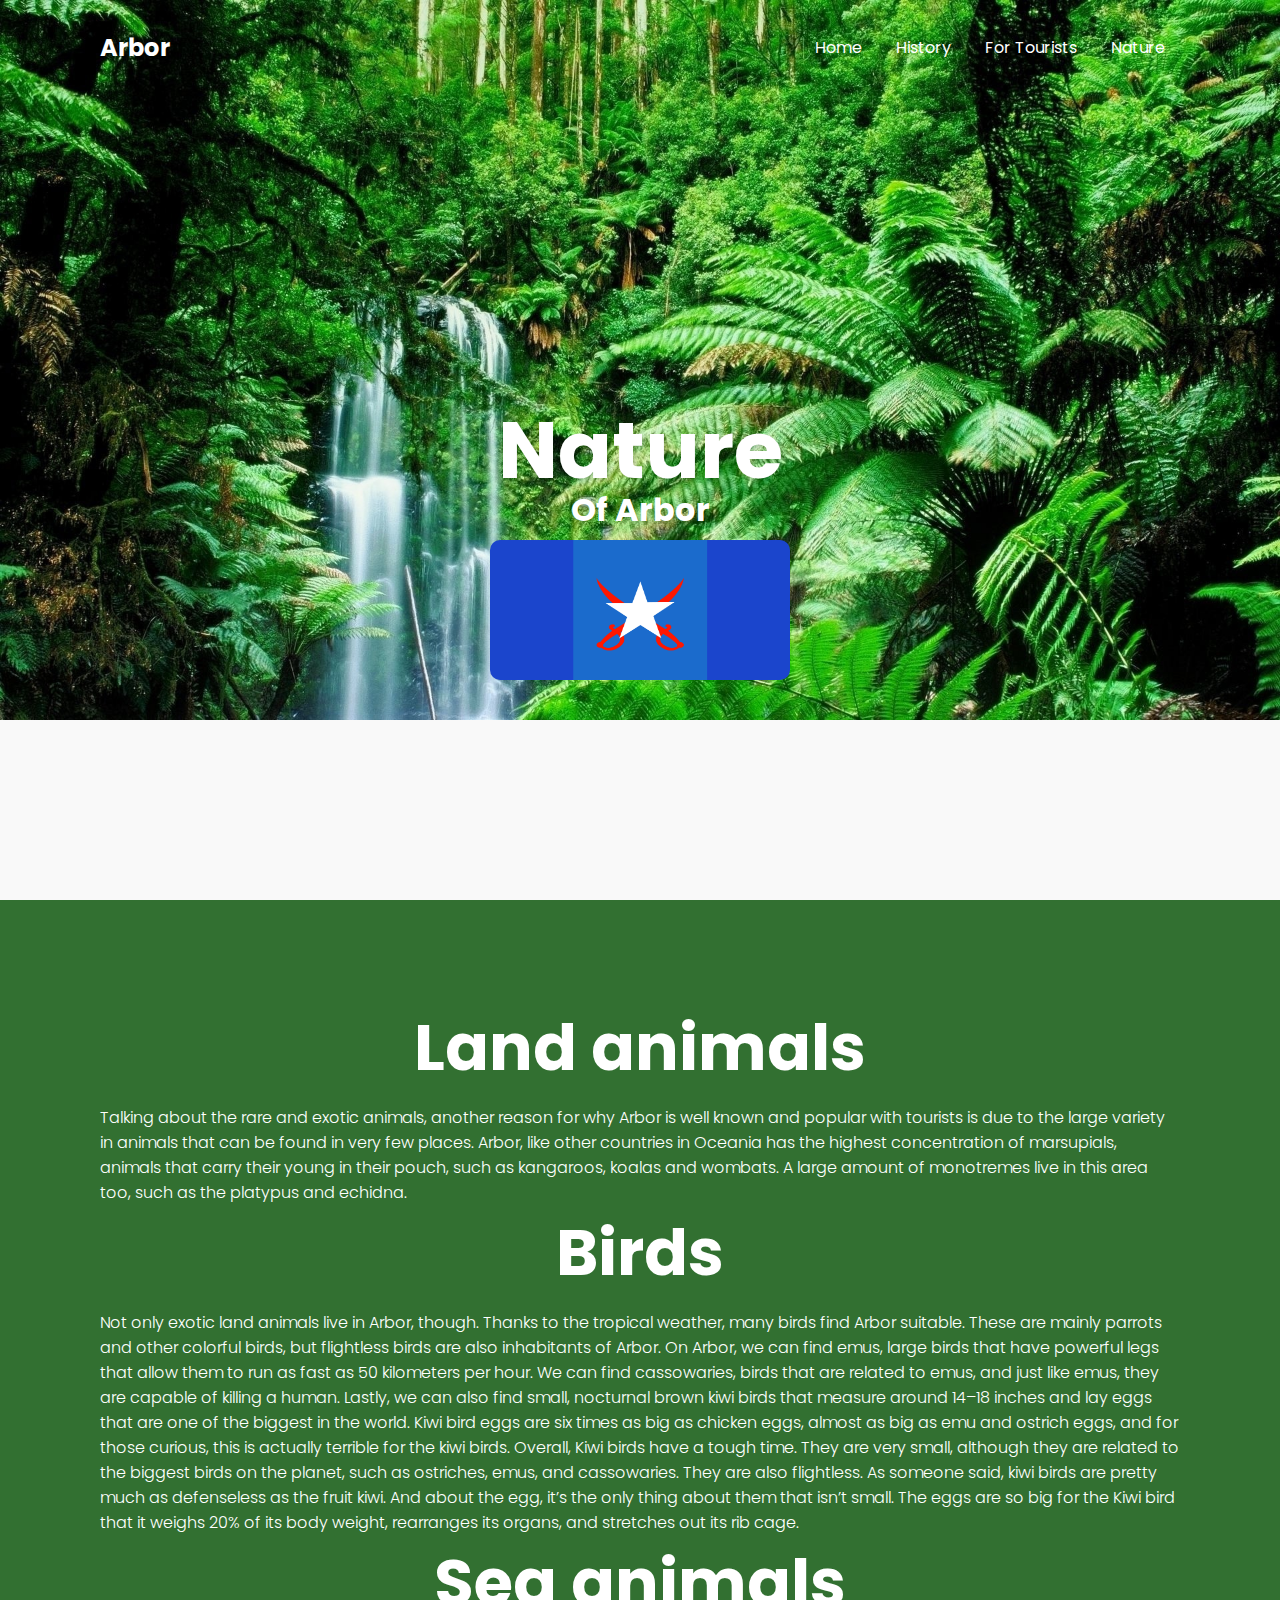
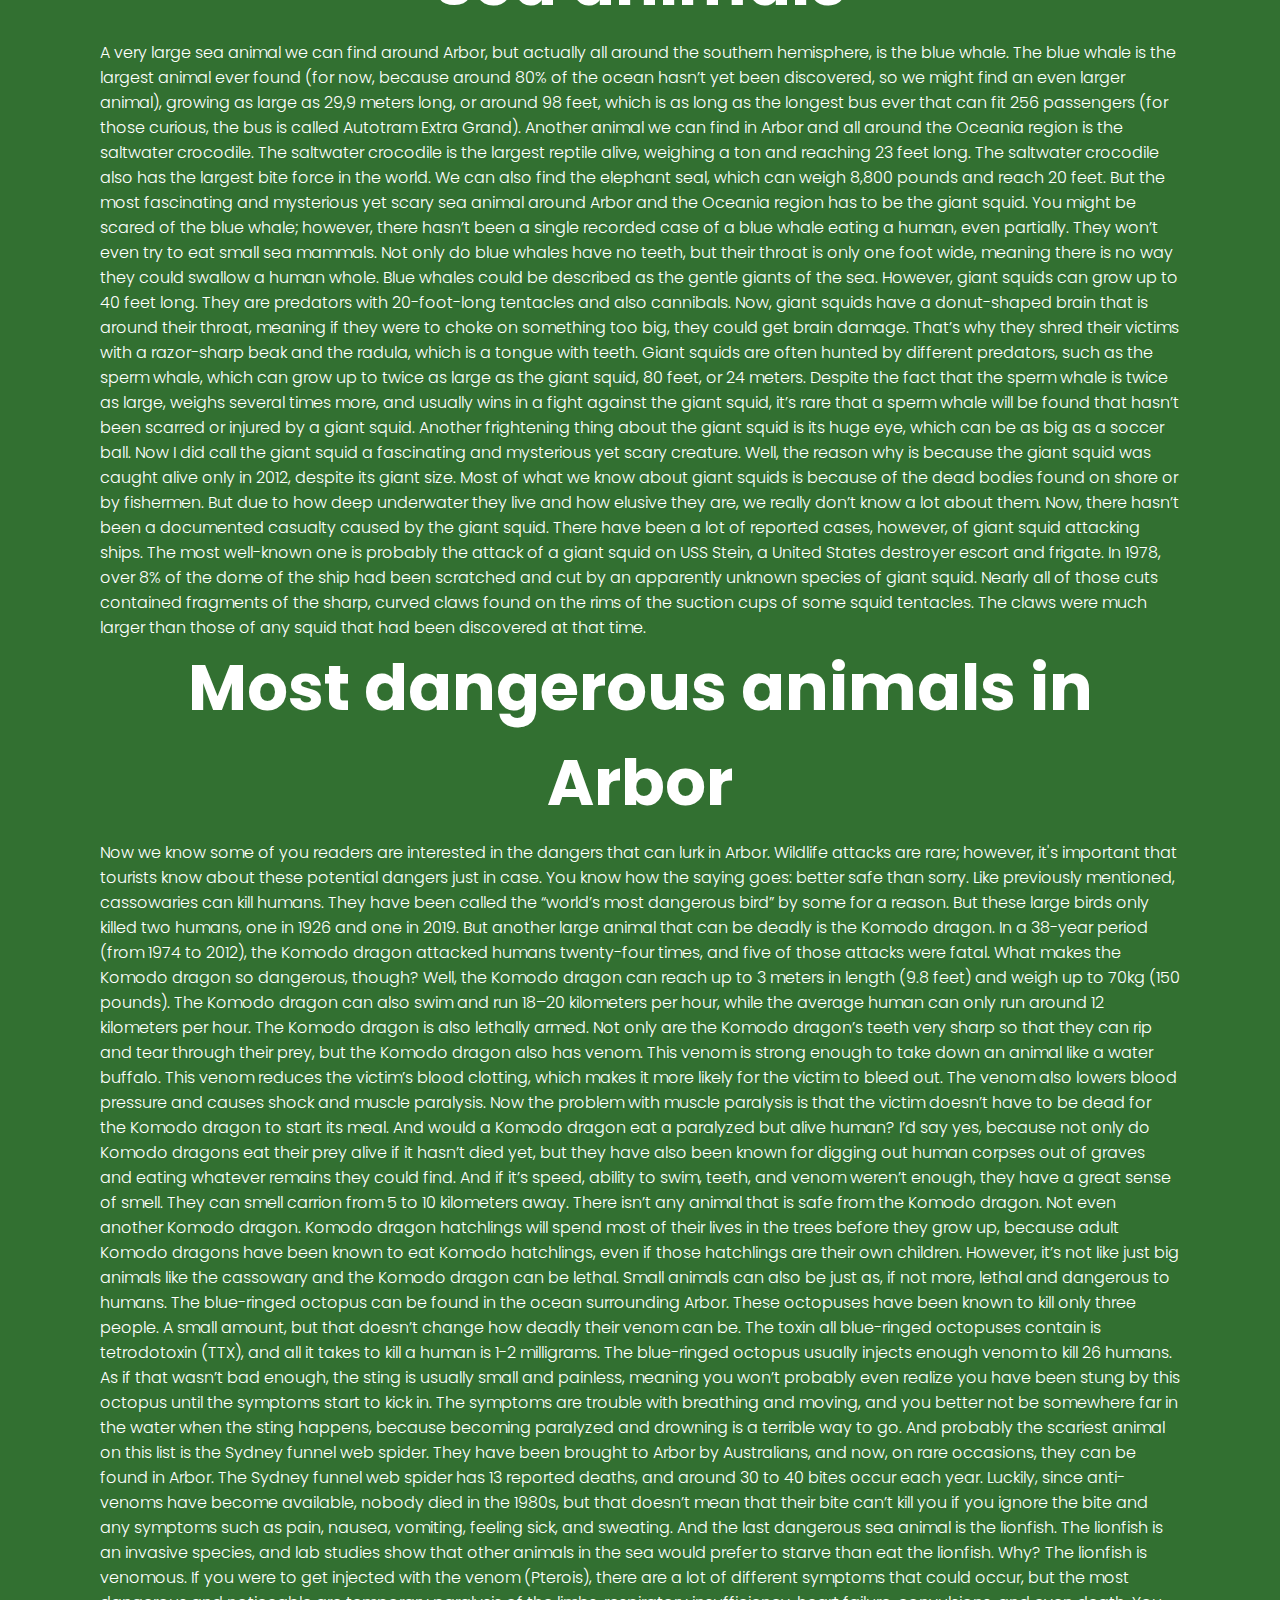
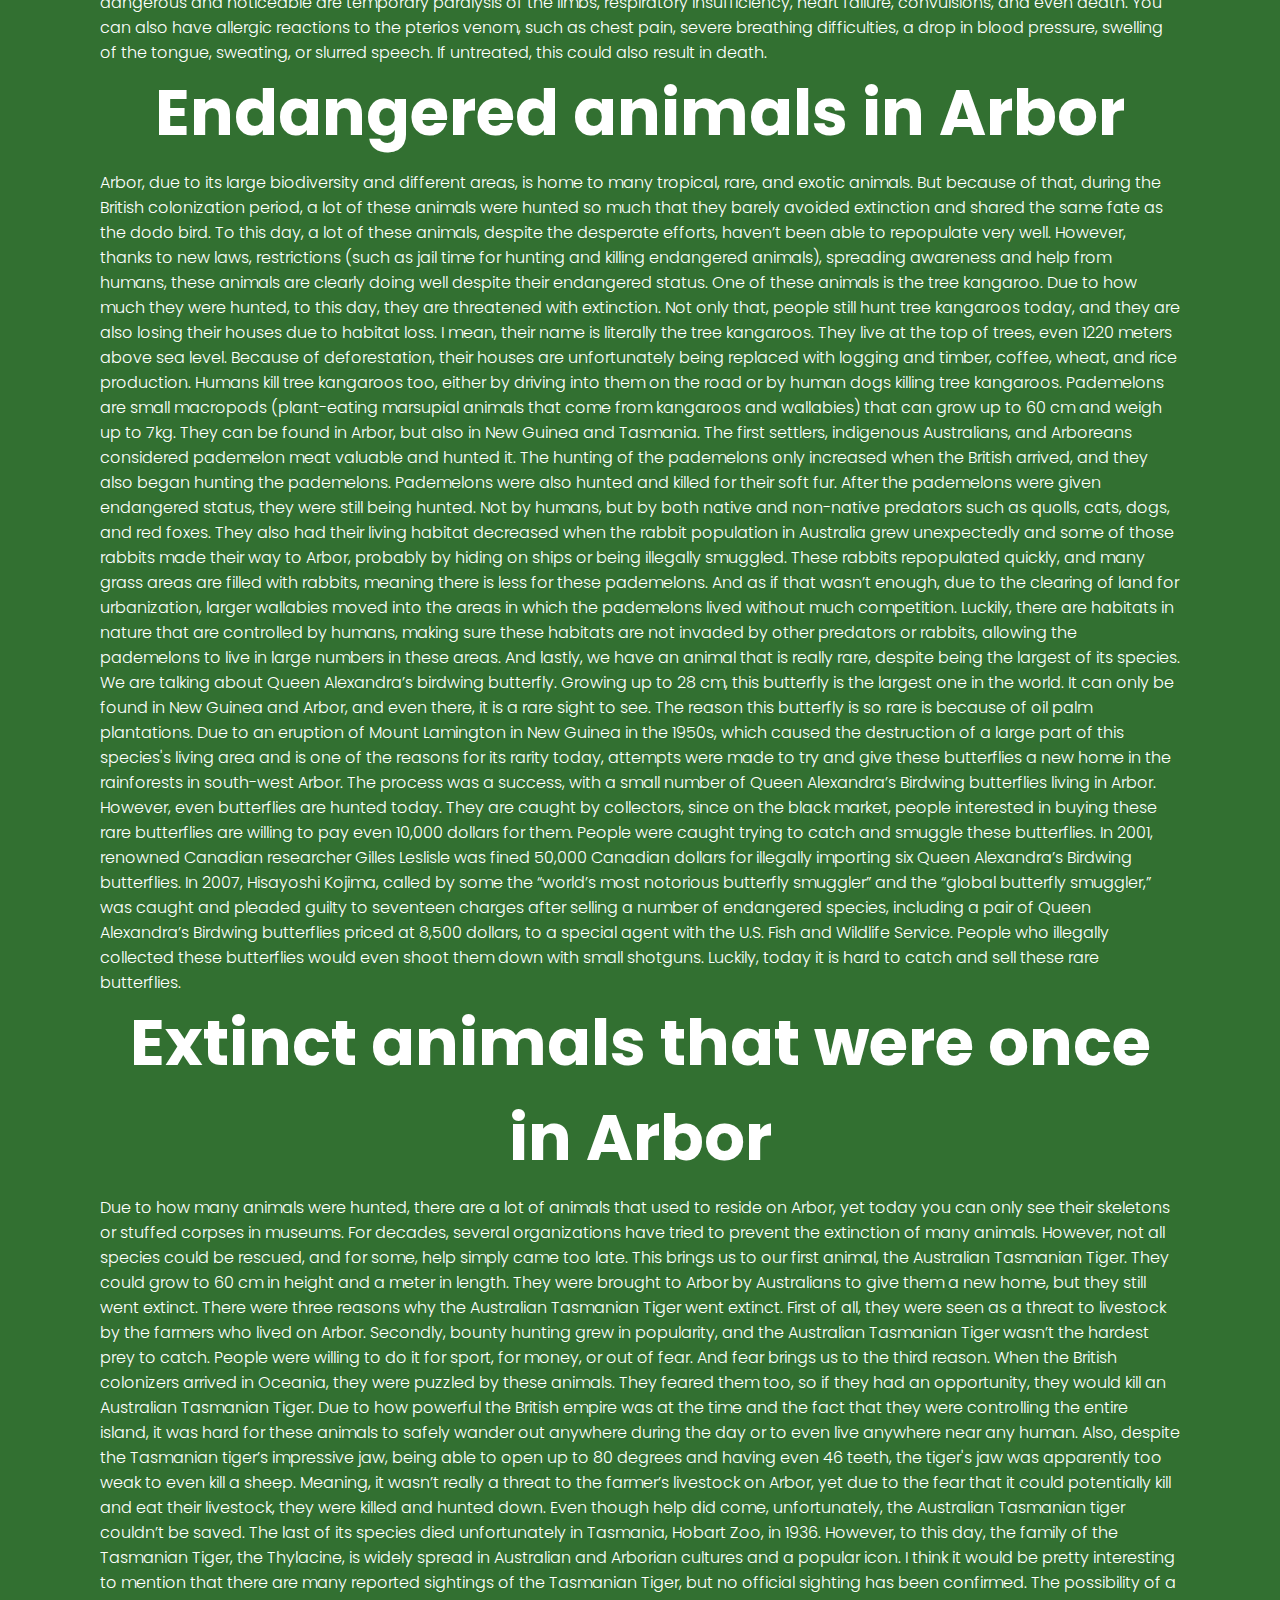
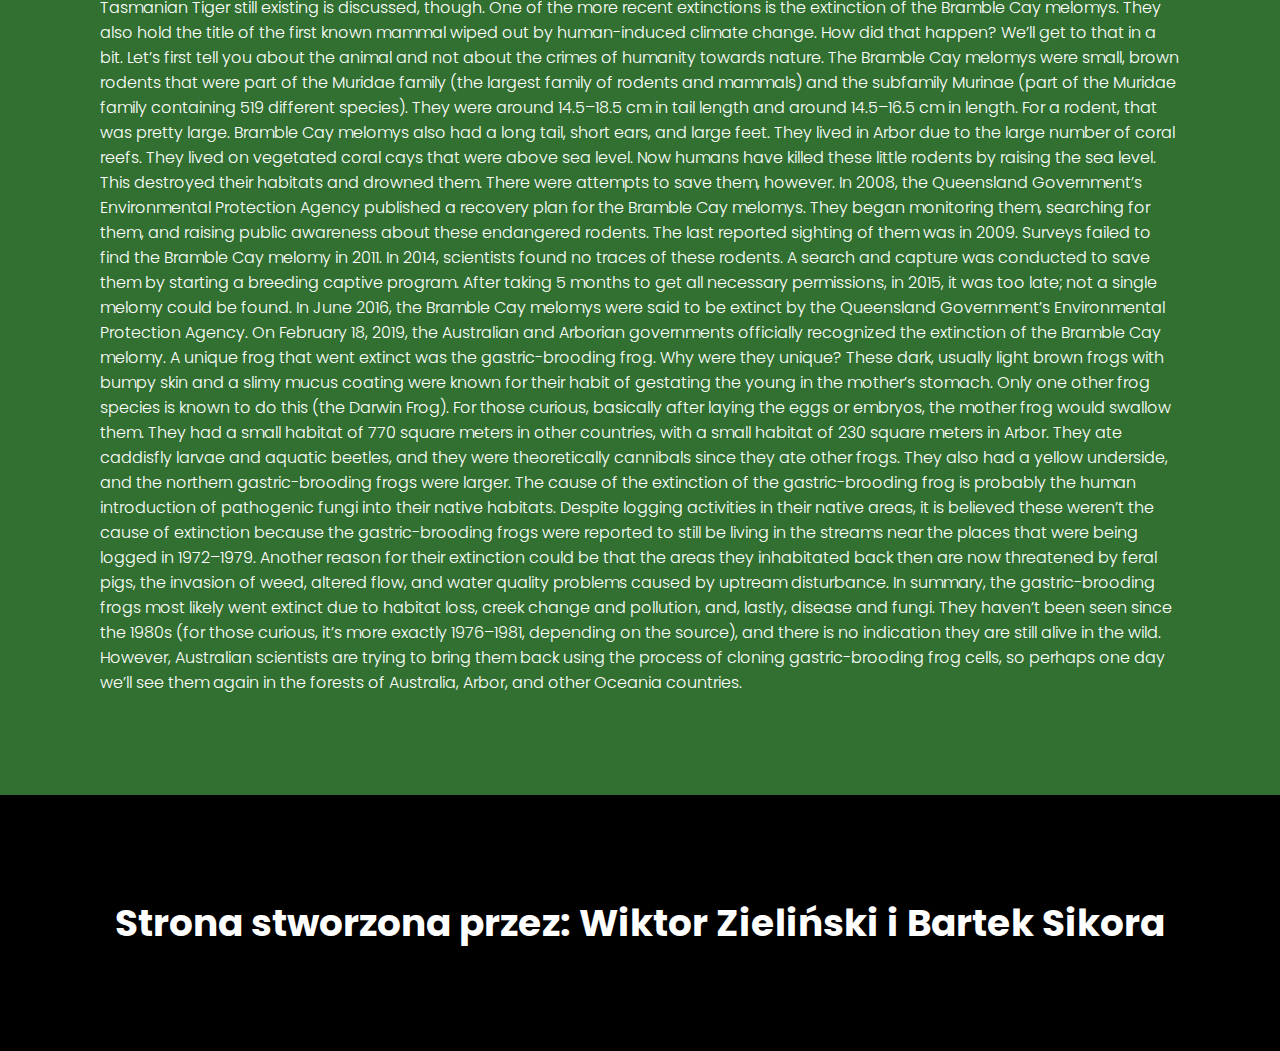
<file: Nature.html>
<!DOCTYPE html>
<html lang="en">
<head>
    <meta charset="UTF-8">
    <meta http-equiv="X-UA-Compatible" content="IE=edge">
    <meta name="viewport" content="width=device-width, initial-scale=1.0">
    <title>Nature</title>
    <link rel="stylesheet" href="style.css"
    
</head>
<body>

    <header>
        <h2 class="logo">Arbor</h2>
        <nav class="navigation">
            <a href="./">Home</a>
            <a href="./HIstoria">History</a>
            <a href="./Tourists">For Tourists</a>
            <a href="./Nature">Nature</a>
        </nav>
    </header>

    <body>
        <section class="text">
            <img src="./Images/NaturePRO.jpg" id="tlo">
            <img src="./Images/ArborFlaga.png" id="flaga">
            <h2 id="text">Nature </h2>
            <h3 id="text2">Of Arbor </h3>
        </section>

        <section class="naturaa">
            <h2 id="LandA">Land animals</h2>
            <p>
                Talking about the rare and exotic animals, another reason for why Arbor is well known and popular with tourists is due to the large variety in animals that can be found in very few places. Arbor, like other countries in Oceania has the highest concentration of marsupials, animals that carry their young in their pouch, such as kangaroos, koalas and wombats. A large amount of monotremes live in this area too, such as the platypus and echidna. 

            </p>
            <h2 id="Birds">Birds</h2>
            <p>
                Not only exotic land animals live in Arbor, though. Thanks to the tropical weather, many birds find Arbor suitable. These are mainly parrots and other colorful birds, but flightless birds are also inhabitants of Arbor. 

On Arbor, we can find emus, large birds that have powerful legs that allow them to run as fast as 50 kilometers per hour. We can find cassowaries, birds that are related to emus, and just like emus, they are capable of killing a human. 

Lastly, we can also find small, nocturnal brown kiwi birds that measure around 14–18 inches and lay eggs that are one of the biggest in the world. Kiwi bird eggs are six times as big as chicken eggs, almost as big as emu and ostrich eggs, and for those curious, this is actually terrible for the kiwi birds. Overall, Kiwi birds have a tough time. They are very small, although they are related to the biggest birds on the planet, such as ostriches, emus, and cassowaries. They are also flightless. As someone said, kiwi birds are pretty much as defenseless as the fruit kiwi. And about the egg, it’s the only thing about them that isn’t small. The eggs are so big for the Kiwi bird that it weighs 20% of its body weight, rearranges its organs, and stretches out its rib cage. 
            </p>
            <h2 id="SeaAnim">Sea animals</h2>
            <p>
                A very large sea animal we can find around Arbor, but actually all around the southern hemisphere, is the blue whale. The blue whale is the largest animal ever found (for now, because around 80% of the ocean hasn’t yet been discovered, so we might find an even larger animal), growing as large as 29,9 meters long, or around 98 feet, which is as long as the longest bus ever that can fit 256 passengers (for those curious, the bus is called Autotram Extra Grand). 

Another animal we can find in Arbor and all around the Oceania region is the saltwater crocodile. The saltwater crocodile is the largest reptile alive, weighing a ton and reaching 23 feet long. The saltwater crocodile also has the largest bite force in the world. 

We can also find the elephant seal, which can weigh 8,800 pounds and reach 20 feet. 

But the most fascinating and mysterious yet scary sea animal around Arbor and the Oceania region has to be the giant squid. You might be scared of the blue whale; however, there hasn’t been a single recorded case of a blue whale eating a human, even partially. They won’t even try to eat small sea mammals. Not only do blue whales have no teeth, but their throat is only one foot wide, meaning there is no way they could swallow a human whole. Blue whales could be described as the gentle giants of the sea. However, giant squids can grow up to 40 feet long. They are predators with 20-foot-long tentacles and also cannibals. Now, giant squids have a donut-shaped brain that is around their throat, meaning if they were to choke on something too big, they could get brain damage. That’s why they shred their victims with a razor-sharp beak and the radula, which is a tongue with teeth. Giant squids are often hunted by different predators, such as the sperm whale, which can grow up to twice as large as the giant squid, 80 feet, or 24 meters. Despite the fact that the sperm whale is twice as large, weighs several times more, and usually wins in a fight against the giant squid, it’s rare that a sperm whale will be found that hasn’t been scarred or injured by a giant squid. Another frightening thing about the giant squid is its huge eye, which can be as big as a soccer ball. Now I did call the giant squid a fascinating and mysterious yet scary creature. Well, the reason why is because the giant squid was caught alive only in 2012, despite its giant size. Most of what we know about giant squids is because of the dead bodies found on shore or by fishermen. But due to how deep underwater they live and how elusive they are, we really don’t know a lot about them. Now, there hasn’t been a documented casualty caused by the giant squid. There have been a lot of reported cases, however, of giant squid attacking ships. The most well-known one is probably the attack of a giant squid on USS Stein, a United States destroyer escort and frigate. In 1978, over 8% of the dome of the ship had been scratched and cut by an apparently unknown species of giant squid. Nearly all of those cuts contained fragments of the sharp, curved claws found on the rims of the suction cups of some squid tentacles. The claws were much larger than those of any squid that had been discovered at that time. 
            </p>
            <h2 id="MostDang">Most dangerous animals in Arbor</h2>
            <p>
                Now we know some of you readers are interested in the dangers that can lurk in Arbor. Wildlife attacks are rare; however, it's important that tourists know about these potential dangers just in case. You know how the saying goes: better safe than sorry. 

Like previously mentioned, cassowaries can kill humans. They have been called the “world’s most dangerous bird” by some for a reason. But these large birds only killed two humans, one in 1926 and one in 2019. 

But another large animal that can be deadly is the Komodo dragon. In a 38-year period (from 1974 to 2012), the Komodo dragon attacked humans twenty-four times, and five of those attacks were fatal. What makes the Komodo dragon so dangerous, though? Well, the Komodo dragon can reach up to 3 meters in length (9.8 feet) and weigh up to 70kg (150 pounds). The Komodo dragon can also swim and run 18–20 kilometers per hour, while the average human can only run around 12 kilometers per hour. The Komodo dragon is also lethally armed. Not only are the Komodo dragon’s teeth very sharp so that they can rip and tear through their prey, but the Komodo dragon also has venom. This venom is strong enough to take down an animal like a water buffalo. This venom reduces the victim’s blood clotting, which makes it more likely for the victim to bleed out. The venom also lowers blood pressure and causes shock and muscle paralysis. Now the problem with muscle paralysis is that the victim doesn’t have to be dead for the Komodo dragon to start its meal. And would a Komodo dragon eat a paralyzed but alive human? I’d say yes, because not only do Komodo dragons eat their prey alive if it hasn’t died yet, but they have also been known for digging out human corpses out of graves and eating whatever remains they could find. And if it’s speed, ability to swim, teeth, and venom weren’t enough, they have a great sense of smell. They can smell carrion from 5 to 10 kilometers away. There isn’t any animal that is safe from the Komodo dragon. Not even another Komodo dragon. Komodo dragon hatchlings will spend most of their lives in the trees before they grow up, because adult Komodo dragons have been known to eat Komodo hatchlings, even if those hatchlings are their own children. 

However, it’s not like just big animals like the cassowary and the Komodo dragon can be lethal. Small animals can also be just as, if not more, lethal and dangerous to humans. 

The blue-ringed octopus can be found in the ocean surrounding Arbor. These octopuses have been known to kill only three people. A small amount, but that doesn’t change how deadly their venom can be. The toxin all blue-ringed octopuses contain is tetrodotoxin (TTX), and all it takes to kill a human is 1-2 milligrams. The blue-ringed octopus usually injects enough venom to kill 26 humans. As if that wasn’t bad enough, the sting is usually small and painless, meaning you won’t probably even realize you have been stung by this octopus until the symptoms start to kick in. The symptoms are trouble with breathing and moving, and you better not be somewhere far in the water when the sting happens, because becoming paralyzed and drowning is a terrible way to go. 

And probably the scariest animal on this list is the Sydney funnel web spider. They have been brought to Arbor by Australians, and now, on rare occasions, they can be found in Arbor. The Sydney funnel web spider has 13 reported deaths, and around 30 to 40 bites occur each year. Luckily, since anti-venoms have become available, nobody died in the 1980s, but that doesn’t mean that their bite can’t kill you if you ignore the bite and any symptoms such as pain, nausea, vomiting, feeling sick, and sweating. 

And the last dangerous sea animal is the lionfish. The lionfish is an invasive species, and lab studies show that other animals in the sea would prefer to starve than eat the lionfish. Why? The lionfish is venomous. If you were to get injected with the venom (Pterois), there are a lot of different symptoms that could occur, but the most dangerous and noticeable are temporary paralysis of the limbs, respiratory insufficiency, heart failure, convulsions, and even death. You can also have allergic reactions to the pterios venom, such as chest pain, severe breathing difficulties, a drop in blood pressure, swelling of the tongue, sweating, or slurred speech. If untreated, this could also result in death.
            </p>
            <h2 id="Endangered">Endangered animals in Arbor</h2>
            <p>
                Arbor, due to its large biodiversity and different areas, is home to many tropical, rare, and exotic animals. But because of that, during the British colonization period, a lot of these animals were hunted so much that they barely avoided extinction and shared the same fate as the dodo bird. To this day, a lot of these animals, despite the desperate efforts, haven’t been able to repopulate very well. However, thanks to new laws, restrictions (such as jail time for hunting and killing endangered animals), spreading awareness and help from humans, these animals are clearly doing well despite their endangered status. 

One of these animals is the tree kangaroo. Due to how much they were hunted, to this day, they are threatened with extinction. Not only that, people still hunt tree kangaroos today, and they are also losing their houses due to habitat loss. I mean, their name is literally the tree kangaroos. They live at the top of trees, even 1220 meters above sea level. Because of deforestation, their houses are unfortunately being replaced with logging and timber, coffee, wheat, and rice production. Humans kill tree kangaroos too, either by driving into them on the road or by human dogs killing tree kangaroos. 

Pademelons are small macropods (plant-eating marsupial animals that come from kangaroos and wallabies) that can grow up to 60 cm and weigh up to 7kg. They can be found in Arbor, but also in New Guinea and Tasmania. The first settlers, indigenous Australians, and Arboreans considered pademelon meat valuable and hunted it. The hunting of the pademelons only increased when the British arrived, and they also began hunting the pademelons. Pademelons were also hunted and killed for their soft fur. After the pademelons were given endangered status, they were still being hunted. Not by humans, but by both native and non-native predators such as quolls, cats, dogs, and red foxes. They also had their living habitat decreased when the rabbit population in Australia grew unexpectedly and some of those rabbits made their way to Arbor, probably by hiding on ships or being illegally smuggled. These rabbits repopulated quickly, and many grass areas are filled with rabbits, meaning there is less for these pademelons. And as if that wasn’t enough, due to the clearing of land for urbanization, larger wallabies moved into the areas in which the pademelons lived without much competition. Luckily, there are habitats in nature that are controlled by humans, making sure these habitats are not invaded by other predators or rabbits, allowing the pademelons to live in large numbers in these areas. 

And lastly, we have an animal that is really rare, despite being the largest of its species. We are talking about Queen Alexandra’s birdwing butterfly. Growing up to 28 cm, this butterfly is the largest one in the world. It can only be found in New Guinea and Arbor, and even there, it is a rare sight to see. The reason this butterfly is so rare is because of oil palm plantations. Due to an eruption of Mount Lamington in New Guinea in the 1950s, which caused the destruction of a large part of this species's living area and is one of the reasons for its rarity today, attempts were made to try and give these butterflies a new home in the rainforests in south-west Arbor. The process was a success, with a small number of Queen Alexandra’s Birdwing butterflies living in Arbor. However, even butterflies are hunted today. They are caught by collectors, since on the black market, people interested in buying these rare butterflies are willing to pay even 10,000 dollars for them. People were caught trying to catch and smuggle these butterflies. In 2001, renowned Canadian researcher Gilles Leslisle was fined 50,000 Canadian dollars for illegally importing six Queen Alexandra’s Birdwing butterflies. In 2007, Hisayoshi Kojima, called by some the “world’s most notorious butterfly smuggler” and the “global butterfly smuggler,” was caught and pleaded guilty to seventeen charges after selling a number of endangered species, including a pair of Queen Alexandra’s Birdwing butterflies priced at 8,500 dollars, to a special agent with the U.S. Fish and Wildlife Service. People who illegally collected these butterflies would even shoot them down with small shotguns. Luckily, today it is hard to catch and sell these rare butterflies.
            </p>
            <h2 id="Extinct">Extinct animals that were once in Arbor</h2>
            <p>
                Due to how many animals were hunted, there are a lot of animals that used to reside on Arbor, yet today you can only see their skeletons or stuffed corpses in museums. For decades, several organizations have tried to prevent the extinction of many animals. However, not all species could be rescued, and for some, help simply came too late. 

                This brings us to our first animal, the Australian Tasmanian Tiger. They could grow to 60 cm in height and a meter in length. They were brought to Arbor by Australians to give them a new home, but they still went extinct. There were three reasons why the Australian Tasmanian Tiger went extinct. First of all, they were seen as a threat to livestock by the farmers who lived on Arbor. Secondly, bounty hunting grew in popularity, and the Australian Tasmanian Tiger wasn’t the hardest prey to catch. People were willing to do it for sport, for money, or out of fear. And fear brings us to the third reason. When the British colonizers arrived in Oceania, they were puzzled by these animals. They feared them too, so if they had an opportunity, they would kill an Australian Tasmanian Tiger. Due to how powerful the British empire was at the time and the fact that they were controlling the entire island, it was hard for these animals to safely wander out anywhere during the day or to even live anywhere near any human. Also, despite the Tasmanian tiger’s impressive jaw, being able to open up to 80 degrees and having even 46 teeth, the tiger's jaw was apparently too weak to even kill a sheep. Meaning, it wasn’t really a threat to the farmer’s livestock on Arbor, yet due to the fear that it could potentially kill and eat their livestock, they were killed and hunted down. Even though help did come, unfortunately, the Australian Tasmanian tiger couldn’t be saved. The last of its species died unfortunately in Tasmania, Hobart Zoo, in 1936. However, to this day, the family of the Tasmanian Tiger, the Thylacine, is widely spread in Australian and Arborian cultures and a popular icon. I think it would be pretty interesting to mention that there are many reported sightings of the Tasmanian Tiger, but no official sighting has been confirmed. The possibility of a Tasmanian Tiger still existing is discussed, though. 
                
                One of the more recent extinctions is the extinction of the Bramble Cay melomys. They also hold the title of the first known mammal wiped out by human-induced climate change. How did that happen? We’ll get to that in a bit. Let’s first tell you about the animal and not about the crimes of humanity towards nature. The Bramble Cay melomys were small, brown rodents that were part of the Muridae family (the largest family of rodents and mammals) and the subfamily Murinae (part of the Muridae family containing 519 different species). They were around 14.5–18.5 cm in tail length and around 14.5–16.5 cm in length. For a rodent, that was pretty large. Bramble Cay melomys also had a long tail, short ears, and large feet. They lived in Arbor due to the large number of coral reefs. They lived on vegetated coral cays that were above sea level. Now humans have killed these little rodents by raising the sea level. This destroyed their habitats and drowned them. There were attempts to save them, however. In 2008, the Queensland Government’s Environmental Protection Agency published a recovery plan for the Bramble Cay melomys. They began monitoring them, searching for them, and raising public awareness about these endangered rodents. The last reported sighting of them was in 2009. Surveys failed to find the Bramble Cay melomy in 2011. In 2014, scientists found no traces of these rodents. A search and capture was conducted to save them by starting a breeding captive program. After taking 5 months to get all necessary permissions, in 2015, it was too late; not a single melomy could be found. In June 2016, the Bramble Cay melomys were said to be extinct by the Queensland Government’s Environmental Protection Agency. On February 18, 2019, the Australian and Arborian governments officially recognized the extinction of the Bramble Cay melomy. 
                
                A unique frog that went extinct was the gastric-brooding frog. Why were they unique? These dark, usually light brown frogs with bumpy skin and a slimy mucus coating were known for their habit of gestating the young in the mother’s stomach. Only one other frog species is known to do this (the Darwin Frog). For those curious, basically after laying the eggs or embryos, the mother frog would swallow them. They had a small habitat of 770 square meters in other countries, with a small habitat of 230 square meters in Arbor. They ate caddisfly larvae and aquatic beetles, and they were theoretically cannibals since they ate other frogs. They also had a yellow underside, and the northern gastric-brooding frogs were larger. The cause of the extinction of the gastric-brooding frog is probably the human introduction of pathogenic fungi into their native habitats. Despite logging activities in their native areas, it is believed these weren’t the cause of extinction because the gastric-brooding frogs were reported to still be living in the streams near the places that were being logged in 1972–1979. Another reason for their extinction could be that the areas they inhabitated back then are now threatened by feral pigs, the invasion of weed, altered flow, and water quality problems caused by uptream disturbance. In summary, the gastric-brooding frogs most likely went extinct due to habitat loss, creek change and pollution, and, lastly, disease and fungi. They haven’t been seen since the 1980s (for those curious, it’s more exactly 1976–1981, depending on the source), and there is no indication they are still alive in the wild. However, Australian scientists are trying to bring them back using the process of cloning gastric-brooding frog cells, so perhaps one day we’ll see them again in the forests of Australia, Arbor, and other Oceania countries.  
            </p>
        </section>

        <section class="bottoml">
            <p>
                <h3 id="Fun">Strona stworzona przez: Wiktor Zieliński i Bartek Sikora </h3>
            </p>
            </section>
        </body>
        </html>
</file>
<file: style.css>
@import url('https://fonts.googleapis.com/css2?family=Poppins:wght@300;400;500;600;700;800;900&display=swap');

* {
    margin: 0;
    padding: 0;
    box-sizing: border-box;
    font-family: 'Poppins', sans-serif;

}

body {
    background: #f9f9f9;
    min-height: 100vh;
    overflow-x: hidden;
}


header {
    position: absolute;
    top: 0;
    left: 0;
    width: 100%;
    padding: 30px 100px;
    display: flex;
    justify-content: space-between;
    align-items: center;
    z-index: 100;
    
}


.logo {
    font: 5em;
    color: #ffffff;
    pointer-events: none;
}

.navigation a {
    text-decoration: none;
    color: #ffffff;
    padding: 6px 15px;
    border-radius: 20px;
    margin: 600;
}

.navigation a:hover {
    background: #060020;
    color: #f9f9f9;


}

.text {
    position: relative;
    display: flex;
    justify-content: center;
    align-items: center;
    height: 100vh;

}


#text {
  position: absolute;
  font-size: 5em;
  color: white;
  text-shadow: 2px 2px 4px rgba(0, 0, 0, .2);
  text-align: center;

}

#text2 {
    position: absolute;
    font-size: 2em;
    color: white;
    text-shadow: 2px 2px 4px rgba(0, 0, 0, .2);
    margin-top: 120px;
    text-align: center;
}

#flaga {
    position: absolute;
    max-width: 250px;
    max-height: 140px;
    position: relative;
    display: flex;
    justify-content: center;
    border-radius: 10px;
    border-color: #fff;
    margin-top: 320px;
    text-align: center;

}

.text img {
    position: absolute;
    top: 0;
    left: 0;
    max-width: 100%;
    min-width: 300px;
    height: auto;
    pointer-events: none;
}

.sec {
    position: relative;
    background: #060020;
    padding: 100px;
}

.sec h2 {
    font-size: 4em;
    color: #ffffff;
    margin-bottom: 10px;
    margin-left: 550px;
    
}

.sec p {
    font-size: 1em;
    color: #fff;
    font-weight: 300;
}
#mapa {
    max-height: 600px;
    max-width: 600px;
    margin-left: 550px;
    margin-top: 50px;
}

.Figures {
        position: relative;
        background: #060020;
        padding: 100px;
}

/* Glowna strona */

#Darnell {
    position: absolute;
    font-size: 2em;
    color: white;
    text-shadow: 2px 2px 4px rgba(0, 0, 0, .2);
    margin-left: 645px;
    margin-top: 470px;

}
#Rich {
    position: absolute;
    font-size: 2em;
    color: white;
    text-shadow: 2px 2px 4px rgba(0, 0, 0, .2);
    margin-left: 60px;
    margin-top: 470px;

}
#Mishone {
    position: absolute;
    font-size: 2em;
    color: white;
    text-shadow: 2px 2px 4px rgba(0, 0, 0, .2);
    margin-left: 1100px;
    margin-top: 470px;

}

#RichP {
  width: 300px;
  height: 300px;
  margin-bottom: 100px;
  margin-left: 150px;
}

#MishoneP {
  width: 300px;
  height: 300px;
  margin-bottom: 100px;
  margin-left: 250px;
}

#DarnelP {
  width: 300px;
  height: 300px;
  margin-bottom: 100px;
  margin-left:  250px;
}

/* Glowna strona koniec*/


.Figures img {
    max-width: 300px;
    max-height: 300px;
    margin: 130px;
}

.history {
    color: white;
    text-shadow: 2px 2px 4px rgba(0, 0, 0, .2);
    position: absolute;
    top: 0;
    left: 0;
    width: 1920px;
    height: 1080px;
    pointer-events: none;
}
#text5 {
    font-size: 6em;
    margin-top: 350px;
    text-align: center;
    
}

#text6 {
    font-size: 3em;
    color: white;
    text-align: center;
}

/* main strona no i pro */
.historia {
    position: relative;
    background: #060020;
    padding: 100px;
}

.historia h2 {
  font-size: 4em;
  color: #ffffff;
  margin-bottom: 10px;
  text-align: center;

}

.historia p {
  font-size: 1em;
  color: #fff;
  font-weight: 300;
}

/* strona "historia" */

.historiaa {
  position: relative;
  background: #24271D;
  padding: 100px;
}

.historiaa h2 {
font-size: 4em;
color: #ffffff;
margin-bottom: 10px;
text-align: center;

}

.historiaa p {
font-size: 1em;
color: #fff;
font-weight: 300;
}

/* strona "for tourists" */

.toruists {
  position: relative;
  background: #485354;
  padding: 100px;
}

.toruists h2 {
font-size: 4em;
color: #ffffff;
margin-bottom: 10px;
text-align: center;

}

.toruists p {
font-size: 1em;
color: #fff;
font-weight: 300;
}

/* strona "nature" */

.naturaa {
  position: relative;
  background: #327031;
  padding: 100px;
}

.naturaa h2 {
font-size: 4em;
color: #ffffff;
margin-bottom: 10px;
text-align: center;

}

.naturaa p {
font-size: 1em;
color: #fff;
font-weight: 300;
}

/* to cos na dole co mowi nasze imie thumbsup" */

.bottoml {
  position: relative;
  background: #000000;
  padding: 100px;

  font-size: 2em;
  color: #ffffff;
  text-align: center;
}

.Nature {
    position: relative;
    background: #060020;
    padding: 100px;
}

/* there is the fucking screen size for mobile :D */

.container {
    width: 100%;
    margin-left: auto;
    margin-right: auto;
    padding-left: 0.5rem;
    padding-right: 0.5rem;
  }
  
  /* xs */
  @media (min-width: 475px) {
    .container {
      max-width: 475px;
    }
  }
  
  /* sm */
  @media (min-width: 640px) {
    .container {
      max-width: 640px;
    }
  }
  
  /* md */
  @media (min-width: 768px) {
    .container {
      max-width: 768px;
    }
  }
  
  /* lg */
  @media (min-width: 1024px) {
    .container {
      max-width: 1024px;
    }
  }
  
  /* xl */
  @media (min-width: 1280px) {
    .container {
      max-width: 1280px;
    }
  }
  
  /* 2xl */
  @media (min-width: 1536px) {
    .container {
      max-width: 1536px;
    }
  }
  
  /* and that is the deskopt :D */

  .container {
    max-width: 1536px;
    margin-left: auto;
    margin-right: auto;
    padding-left: 0.5rem;
    padding-right: 0.5rem;
  }
  
  /* 2xl */
  @media (max-width: 1536px) {
    .container {
      max-width: 1280px;
    }
  }
  
  /* xl */
  @media (max-width: 1280px) {
    .container {
      max-width: 1024px;
    }
  }
  
  /* lg */
  @media (max-width: 1024px) {
    .container {
      max-width: 768px;
    }
  }
  
  /* md */
  @media (max-width: 768px) {
    .container {
      max-width: 640px;
    }
  }
  
  /* sm */
  @media (max-width: 640px) {
    .container {
      max-width: 475px;
    }
  }
  
  /* xs */
  @media (max-width: 475px) {
    .container {
      width: 100%;
    }
  }
</file>
